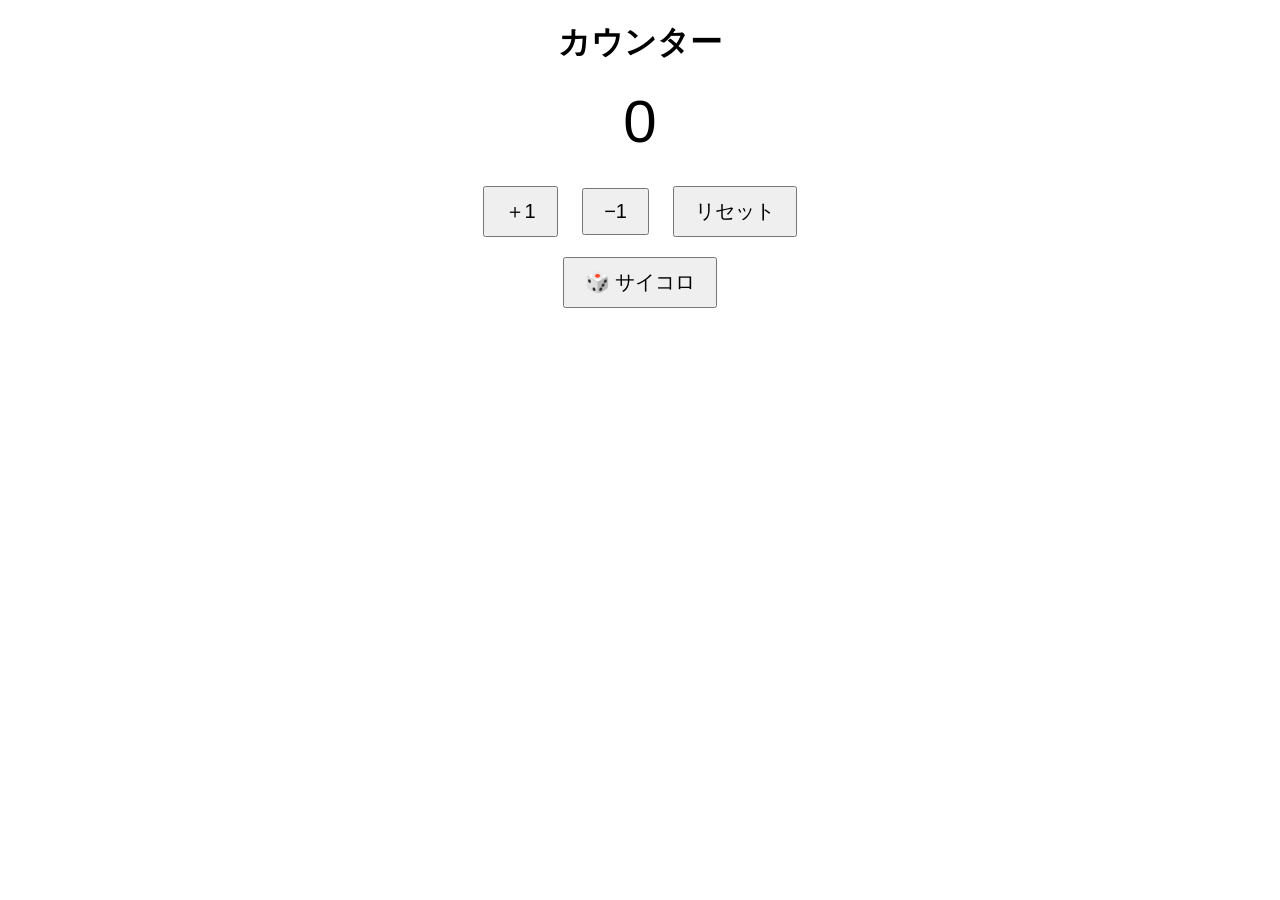
<file: index.html>
<!DOCTYPE html>
<html lang="ja">
<head>
<meta charset="UTF-8">
<title>カウンター</title>
<style>
body {
  text-align: center;
  font-family: sans-serif;
}
#count {
  font-size: 60px;
  margin: 20px;
}
button {
  font-size: 20px;
  margin: 10px;
  padding: 10px 20px;
}
</style>
</head>
<body>

<h1>カウンター</h1>
<div id="count">0</div>

<button onclick="add()">＋1</button>
<button onclick="sub()">−1</button>
<button onclick="reset()">リセット</button>
<br>
<button onclick="dice()">🎲 サイコロ</button>

<div id="diceResult"></div>

<script>
let count = 0;

function update() {
  document.getElementById("count").innerText = count;
}

function add() {
  count++;
  update();
}

function sub() {
  count--;
  update();
}

function reset() {
  count = 0;
  update();
}

function dice() {
  const result = Math.floor(Math.random() * 6) + 1;
  document.getElementById("diceResult").innerText = "🎲 " + result;
}
</script>

</body>
</html>
</file>
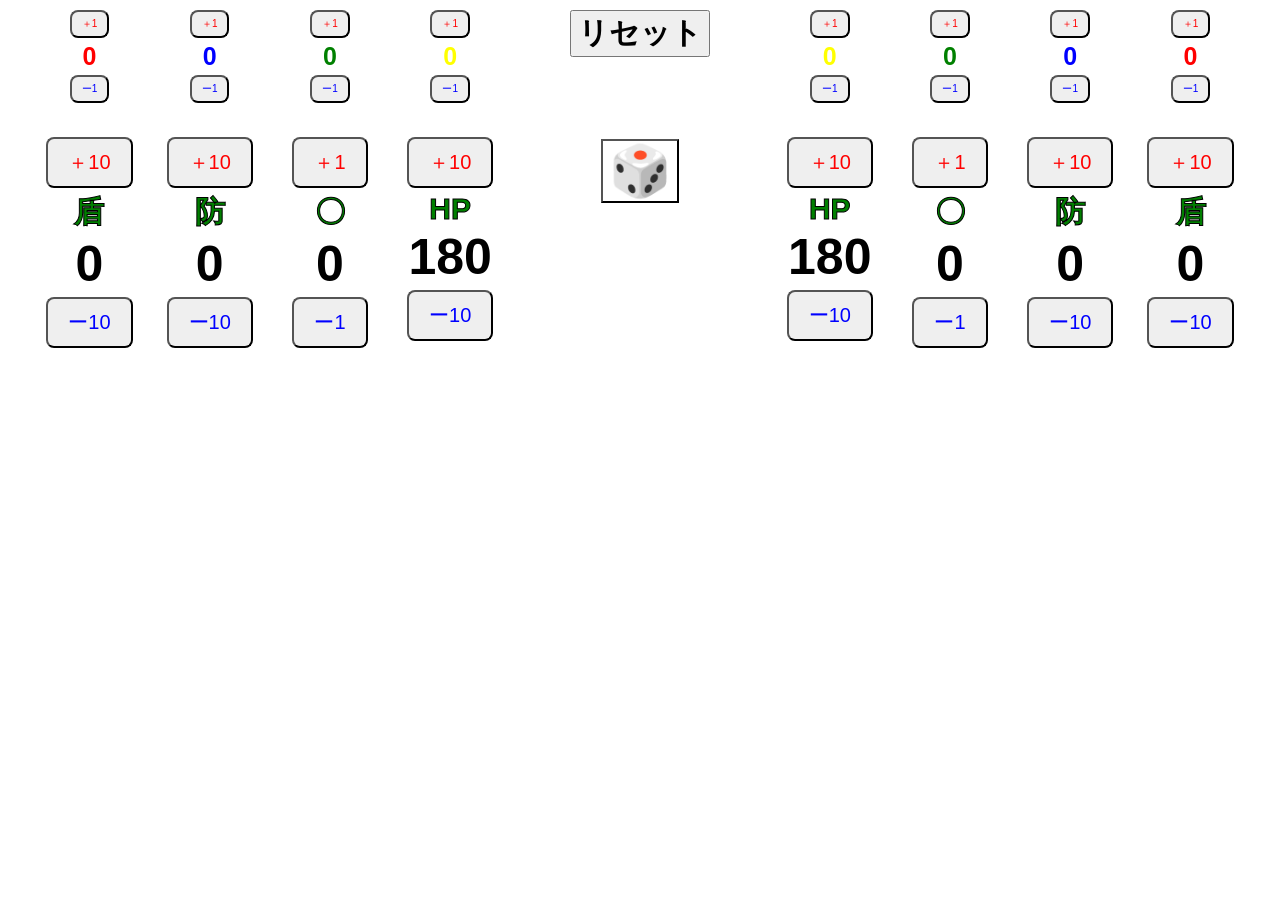
<file: docs/index.html>
<!DOCTYPE html>
<html lang="ja">
<head>
  <meta charset="UTF-8">
  <title>カウンター</title>
  <link rel="stylesheet" type="text/css" href="style.css">

</head>


<body>

  <!-- <h1>カウンター</h1> -->
  <div class="container" >
  <!-- 左 -->
    <div id="left"></div>

    <div>
      <button class="reset" onclick="reset()">リセット</button>
      <br>
      <button class="btn" id="dice" onclick="dice()">🎲</button>
      <div class="diceresult" id="diceResult"></div>
    </div>


    <!-- 右 -->
    <div id="right"></div>
  </div>




  <script src="script.js"></script>
  
</body>
</html>
</file>
<file: docs/style.css>
body {
  text-align: center;
  font-family: sans-serif;
}

#left, #right {
  display: grid;
  grid-template-columns: repeat(4, 1fr);
  gap: 30px;
}

.count {
    font-size: 50px;
    font-weight: bold; 
    margin: 2px;
}
.count.small {
  font-size: 25px;
}

.top {
  margin-bottom: 40px;
}

.text {
    font-size: 30px;
    font-weight: bold; 
    margin: 2px;
    color: green; /* 中の色 */
    -webkit-text-stroke: 1px black; /* 枠線 */
}

.container {
  display: flex;
  justify-content: space-around;
}
/* button {
    font-size: 20px;
    margin: 10px;
    padding: 20px 20px;
} */

.btn_add {
  font-size: 20px;
  padding: 10px 20px;
  border-radius: 8px;
  margin: 2px;
  color: red;
}
.btn_add.small {
  font-size: 10px;
  padding: 5px 10px;
  border-radius: 8px;
  margin: 2px;
  color: red;
}
.btn_sub {
  font-size: 20px;
  padding: 10px 20px;
  border-radius: 8px;
  margin: 2px;
  color: blue;
}
.btn_sub.small {
  font-size: 10px;
  padding: 5px 10px;
  border-radius: 8px;
  margin: 2px;
  color: blue;
}

#dice {
  background-color: white;
  font-size: 50px;
  margin: 20px;
  margin-top: 80px;
}

.diceresult {
    font-size: 50px;
    font-weight: bold; 
    margin: 2px;
}
.reset {
    font-size: 30px;
    font-weight: bold; 
    margin: 2px;
}
</file>
